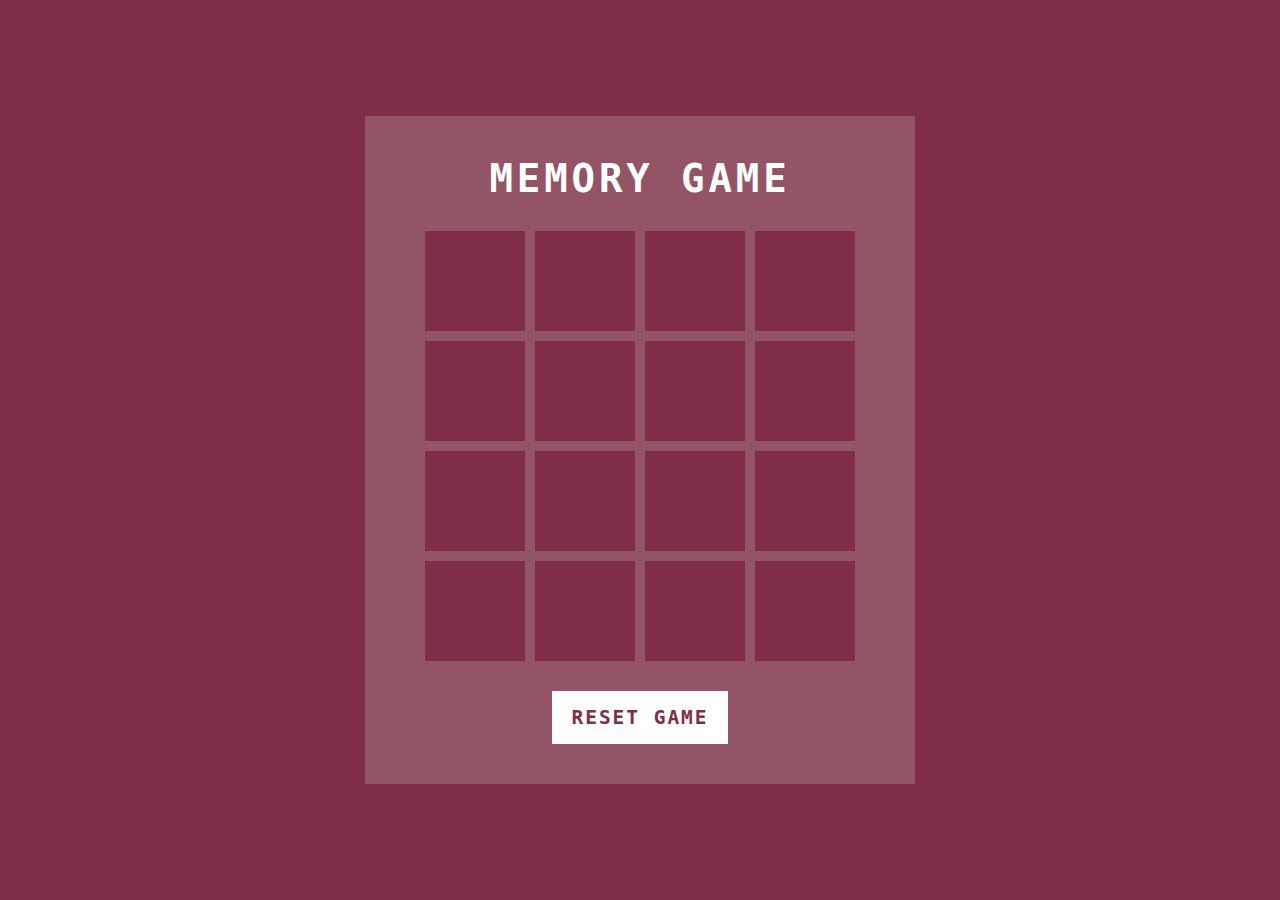
<file: index.html>
<!DOCTYPE html>
<html lang="en">
    <head>
        <meta charset="UTF-8">
        <title>Memory Game</title>
        <link rel="stylesheet" href="midka2.css">
    </head>
    <body>
        <div class="container">
            <h2>Memory Game</h2>
            <div class="game"></div>
            <button class="reset" onclick="window.location.reload();">Reset Game</button>
        </div>
        <script>
            const emojis=["😊","😊","😒","😒","😘","😘","😢","😢","😡","😡","🤢","🤢","🥸","🥸","👻","👻"];
            var shuf_emojis = emojis.sort(() => Math.random() - 0.5);

            const gameContainer=document.querySelector('.game');
            let openBoxes=[];
            let matchedCount=0;

            shuf_emojis.forEach((emoji)=>{
                const box=document.createElement('div');
                box.className='item';
                box.textContent=emoji;

                box.addEventListener('click',function(){
                    if(openBoxes.length<2 && !this.classList.contains('boxOpen') && !this.classList.contains('boxMatch')){
                        this.classList.add('boxOpen');
                        openBoxes.push(this);

                        if(openBoxes.length===2){
                            const[firstBox, secondBox]=openBoxes;
                            if(firstBox.textContent===secondBox.textContent){
                                firstBox.classList.add('boxMatch');
                                secondBox.classList.add('boxMatch');
                                matchedCount+=2;
                                if(matchedCount===emojis.length){
                                    setTimeout(()=>{
                                        alert('Congratulations! You Win!!')
                                    },300);
                                }
                            }else{
                                setTimeout(()=>{
                                    firstBox.classList.remove('boxOpen');
                                    secondBox.classList.remove('boxOpen');
                                },500);
                            }
                            openBoxes=[];
                        }
                    }
                });
                
                gameContainer.appendChild(box);

            });

            

        </script>

    </body>
</html>
</file>
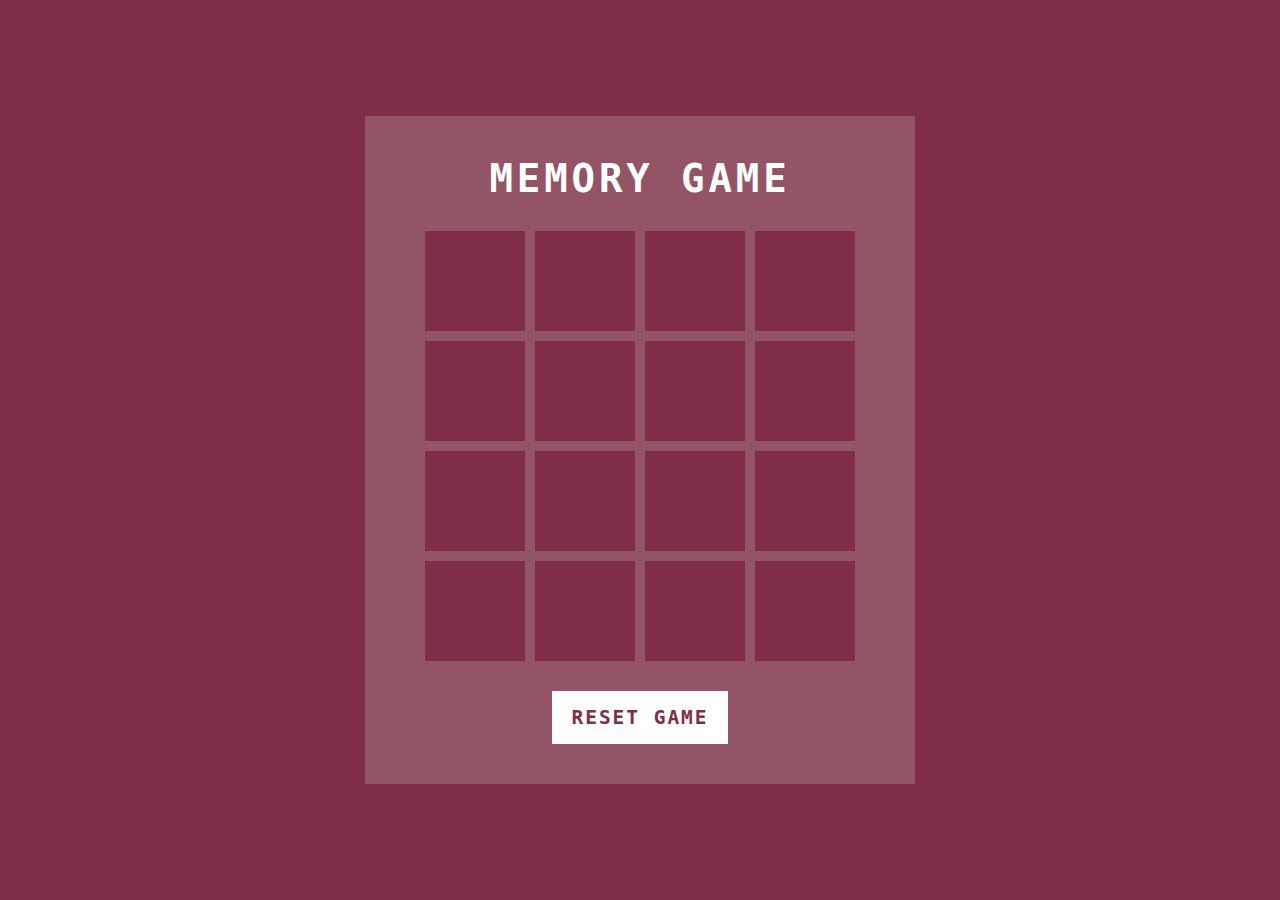
<file: midka2.html>
<!DOCTYPE html>
<html lang="en">
    <head>
        <meta charset="UTF-8">
        <title>Memory Game</title>
        <link rel="stylesheet" href="midka2.css">
    </head>
    <body>
        <div class="container">
            <h2>Memory Game</h2>
            <div class="game"></div>
            <button class="reset" onclick="window.location.reload();">Reset Game</button>
        </div>
        <script>
            const emojis=["😊","😊","😒","😒","😘","😘","😢","😢","😡","😡","🤢","🤢","🥸","🥸","👻","👻"];
            var shuf_emojis = emojis.sort(() => Math.random() - 0.5);

            const gameContainer=document.querySelector('.game');
            let openBoxes=[];
            let matchedCount=0;

            shuf_emojis.forEach((emoji)=>{
                const box=document.createElement('div');
                box.className='item';
                box.textContent=emoji;

                box.addEventListener('click',function(){
                    if(openBoxes.length<2 && !this.classList.contains('boxOpen') && !this.classList.contains('boxMatch')){
                        this.classList.add('boxOpen');
                        openBoxes.push(this);

                        if(openBoxes.length===2){
                            const[firstBox, secondBox]=openBoxes;
                            if(firstBox.textContent===secondBox.textContent){
                                firstBox.classList.add('boxMatch');
                                secondBox.classList.add('boxMatch');
                                matchedCount+=2;
                                if(matchedCount===emojis.length){
                                    setTimeout(()=>{
                                        alert('Congratulations! You Win!!')
                                    },300);
                                }
                            }else{
                                setTimeout(()=>{
                                    firstBox.classList.remove('boxOpen');
                                    secondBox.classList.remove('boxOpen');
                                },500);
                            }
                            openBoxes=[];
                        }
                    }
                });
                
                gameContainer.appendChild(box);

            });

            

        </script>

    </body>
</html>
</file>
<file: midka2.css>
*{
    margin: 0;
    padding: 0;
    box-sizing: border-box;
    font-family: monospace;
}
body{
    display: flex;
    justify-content: center;
    align-items: center;
    min-height: 100vh;
    background-color: rgb(128, 46, 72);
}
.container{
    position: relative;
    display: flex;
    justify-content: center;
    align-items: center;
    flex-direction: column;
    gap: 30px;
    background-color: rgb(147, 84, 101);
    padding: 40px 60px;
}
h2{
    font-size: 3em;
    color: #fff;
    text-transform: uppercase;
    letter-spacing: 0.1em;
}
.reset{
    padding: 15px 20px;
    color: rgb(128, 46, 72);
    background-color: #fff;
    border: none;
    font-size: 1.5em;
    letter-spacing: 0.1em;
    text-transform: uppercase;
    cursor: pointer;
    font-weight: 600;
}
.reset:focus{
    color: #fff;
    background-color: rgb(128, 46, 72);
}
.game{
    width: 430px;
    height: 430px;
    display: flex;
    flex-wrap: wrap;
    gap: 10px;
    transform-style: preserve-3d;
    perspective: 500px;
}
.item{
    position: relative;
    width: 100px;
    height: 100px;
    display: flex;
    justify-content: center;
    align-items: center;
    font-size: 3em;
    background-color: #fff;
    transform: rotateY(180deg);
    transition: 0.25s;
}
.item.boxOpen{
    transform: rotateY(0deg);
}
.item:after{
    content: '';
    position: absolute;
    inset: 0;
    background: rgb(128, 46, 72);
    transition: 0.25s;
    transform: rotateY(0deg);
    backface-visibility: hidden;
}
.boxOpen:after, .boxMatch:after{
    transform: rotateY(180deg);
}
</file>
